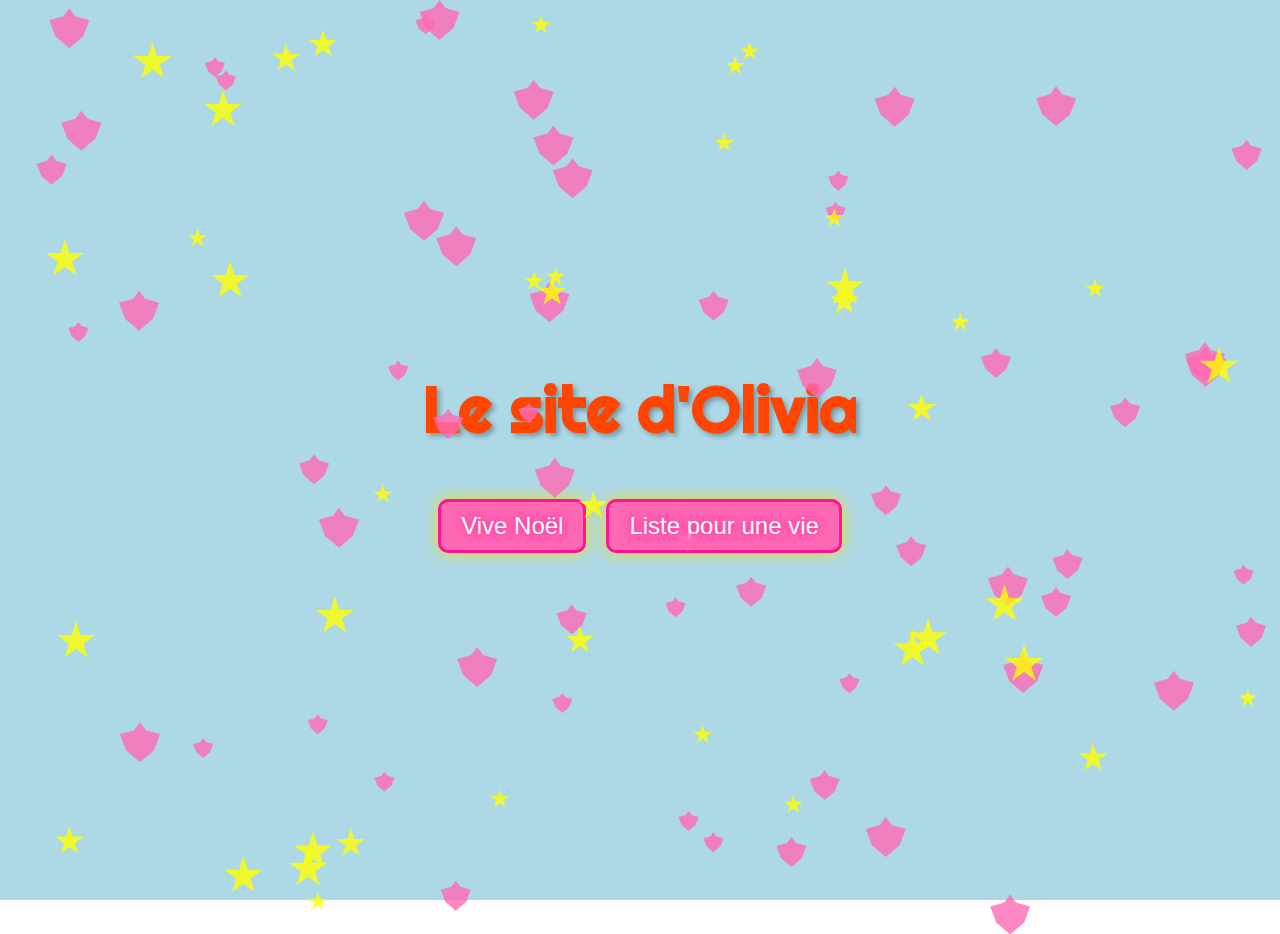
<file: index.html>
<!DOCTYPE html>
<html lang="fr">
<head>
  <meta charset="UTF-8">
  <meta name="viewport" content="width=device-width, initial-scale=1.0">
  <title>Le site d'Olivia</title>
  <link rel="stylesheet" href="style.css">
  <link href="https://fonts.googleapis.com/css2?family=Righteous&display=swap" rel="stylesheet"> <!-- Police festive -->
</head>
<body>
  <div class="homepage">
    <h1>Le site d'Olivia</h1>
    <div class="button-container">
      <a href="liste_noel.html" class="button">Vive Noël</a>
      <a href="liste_anniv.html" class="button">Liste pour une vie</a>
    </div>
        <!-- Conteneur pour les décorations -->
        <div class="decorations"></div> 

      </div>
    
      <!-- Script JavaScript pour générer les décorations -->
      <script>
        const decorationsContainer = document.querySelector('.decorations');
        const numDecorations = 100; // Nombre total d'éléments
    
        for (let i = 0; i < numDecorations; i++) {
          // Création d'une étoile ou d'un cœur
          const decoration = document.createElement('div');
          const isStar = Math.random() > 0.5; // 50% étoiles, 50% cœurs
          decoration.classList.add(isStar ? 'star' : 'heart');
          
          // Position aléatoire
          decoration.style.top = Math.random() * 100 + '%';
          decoration.style.left = Math.random() * 100 + '%';
          
          // Taille aléatoire (petite, moyenne, grande)
          const sizeClass = Math.random() > 0.7 ? 'large' : (Math.random() > 0.4 ? 'small' : 'medium');
          decoration.classList.add(sizeClass);
          
          decorationsContainer.appendChild(decoration);
        }
      </script>
    </body>
    </html>
</file>
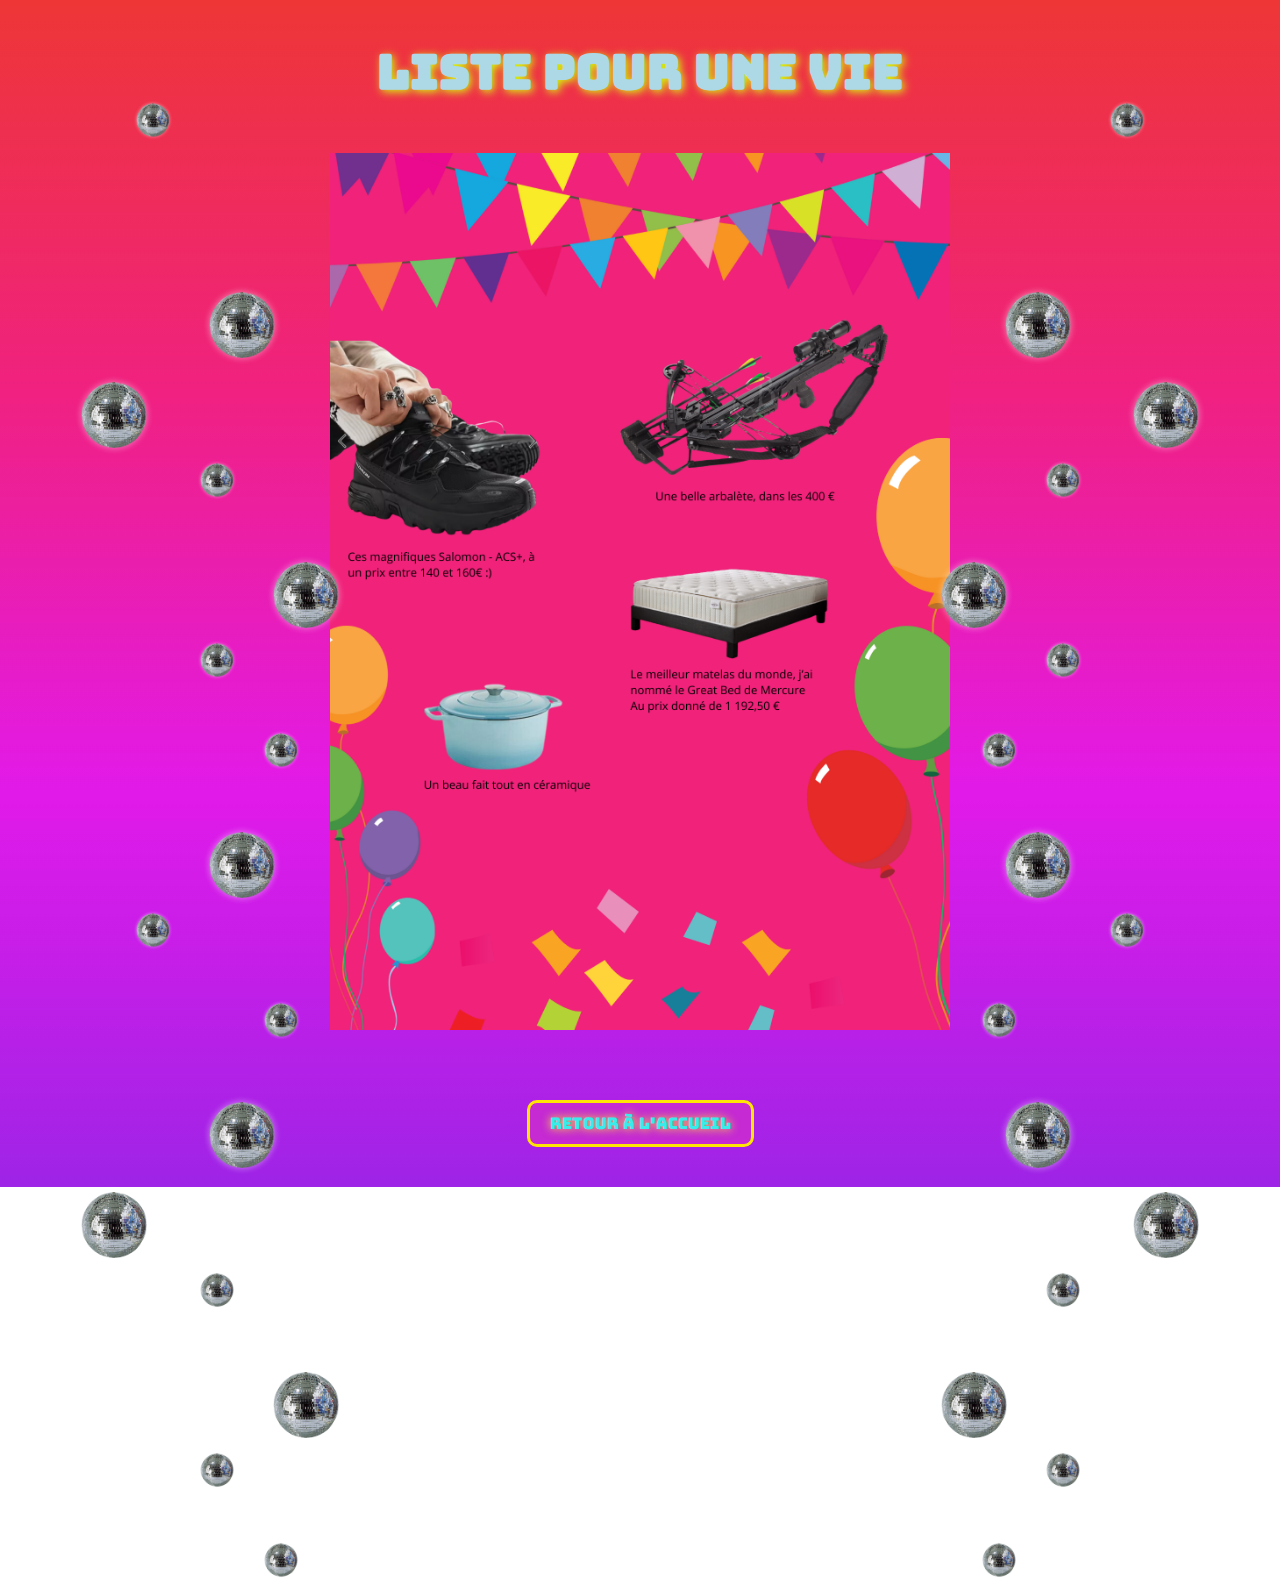
<file: liste_anniv.html>
<!DOCTYPE html>
<html lang="fr">
<head>
  <meta charset="UTF-8">
  <meta name="viewport" content="width=device-width, initial-scale=1.0">
  <title>Liste pour une vie</title>
  <link rel="stylesheet" href="style.css">
  <link href="https://fonts.googleapis.com/css2?family=Bungee&display=swap" rel="stylesheet"> <!-- Police vibrante -->
</head>
<body>
  <div class="liste-page anniv">
    <h1>Liste pour une vie</h1>
    <div class="image-container">
      <img src="images/liste_anniv.png" alt="Liste pour une vie">

      <img class="boule small left" src="boule.png" style="top: 5%; left: 10%;" />
      <img class="boule medium left" src="boule.png" style="top: 25%; left: 15%;" />
      <img class="boule medium left" src="boule.png" style="top: 35%; left: 5%;" />
      <img class="boule small left" src="boule.png" style="top: 45%; left: 15%;" />
      <img class="boule medium left" src="boule.png" style="top: 55%; left: 20%;" />
      <img class="boule small left" src="boule.png" style="top: 65%; left: 15%;" />
      <img class="boule small left" src="boule.png" style="top: 75%; left: 20%;" />
      <img class="boule medium left" src="boule.png" style="top: 85%; left: 15%;" />
      <img class="boule small left" src="boule.png" style="top: 95%; left: 10%;" />
      <img class="boule small left" src="boule.png" style="top: 105%; left: 20%;" />
      <img class="boule medium left" src="boule.png" style="top: 115%; left: 15%;" />
      <img class="boule medium left" src="boule.png" style="top: 125%; left: 5%;" />
      <img class="boule small left" src="boule.png" style="top: 135%; left: 15%;" />
      <img class="boule medium left" src="boule.png" style="top: 145%; left: 20%;" />
      <img class="boule small left" src="boule.png" style="top: 155%; left: 15%;" />
      <img class="boule small left" src="boule.png" style="top: 165%; left: 20%;" />
      
      <img class="boule small right" src="boule.png" style="top: 5%; right: 10%;" />
      <img class="boule medium right" src="boule.png" style="top: 25%; right: 15%;" />
      <img class="boule medium right" src="boule.png" style="top: 35%; right: 5%;" />
      <img class="boule small right" src="boule.png" style="top: 45%; right: 15%;" />
      <img class="boule medium right" src="boule.png" style="top: 55%; right: 20%;" />
      <img class="boule small right" src="boule.png" style="top: 65%; right: 15%;" />
      <img class="boule small right" src="boule.png" style="top: 75%; right: 20%;" />
      <img class="boule medium right" src="boule.png" style="top: 85%; right: 15%;" />
      <img class="boule small right" src="boule.png" style="top: 95%; right: 10%;" />
      <img class="boule small right" src="boule.png" style="top: 105%; right: 20%;" />
      <img class="boule medium right" src="boule.png" style="top: 115%; right: 15%;" />
      <img class="boule medium right" src="boule.png" style="top: 125%; right: 5%;" />
      <img class="boule small right" src="boule.png" style="top: 135%; right: 15%;" />
      <img class="boule medium right" src="boule.png" style="top: 145%; right: 20%;" />
      <img class="boule small right" src="boule.png" style="top: 155%; right: 15%;" />
      <img class="boule small right" src="boule.png" style="top: 165%; right: 20%;" />

    </div>
    <a href="index.html" class="back-button anniv">Retour à l'accueil</a>

</div>
</body>
</html>
</file>
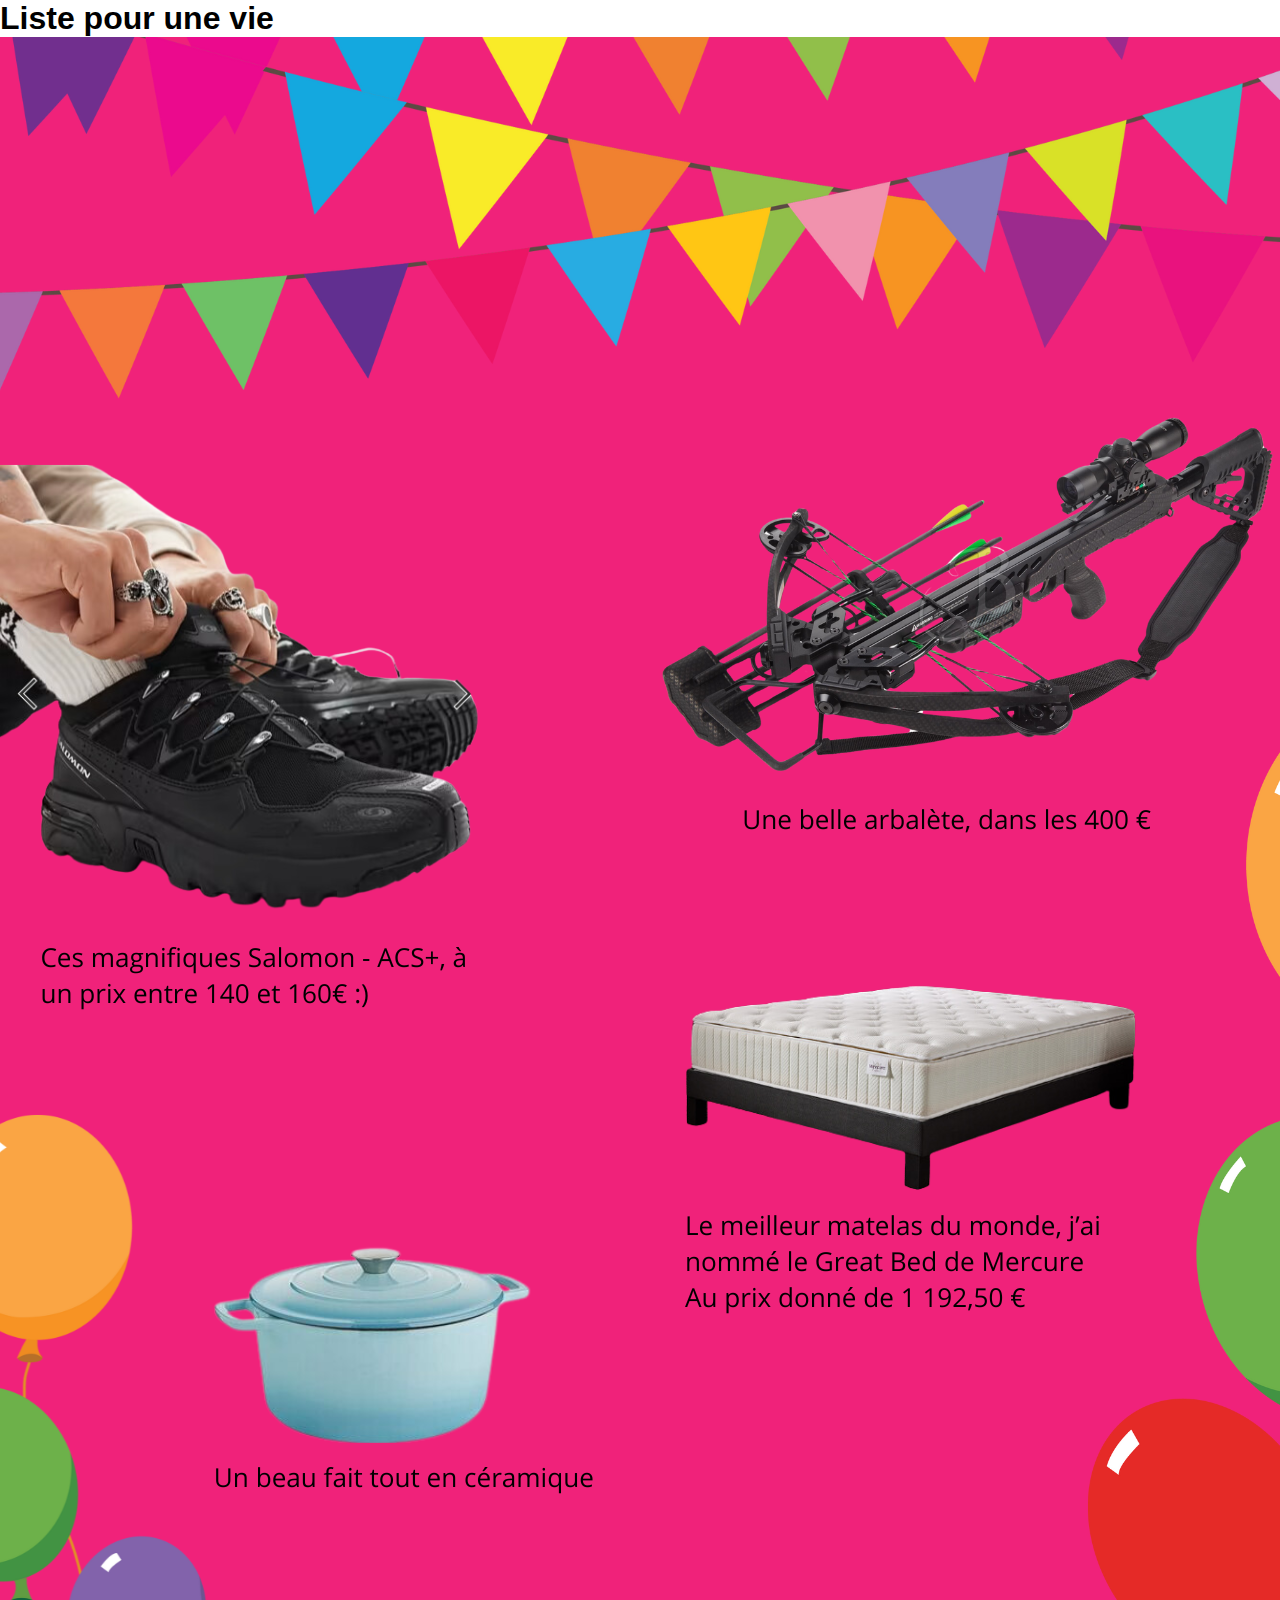
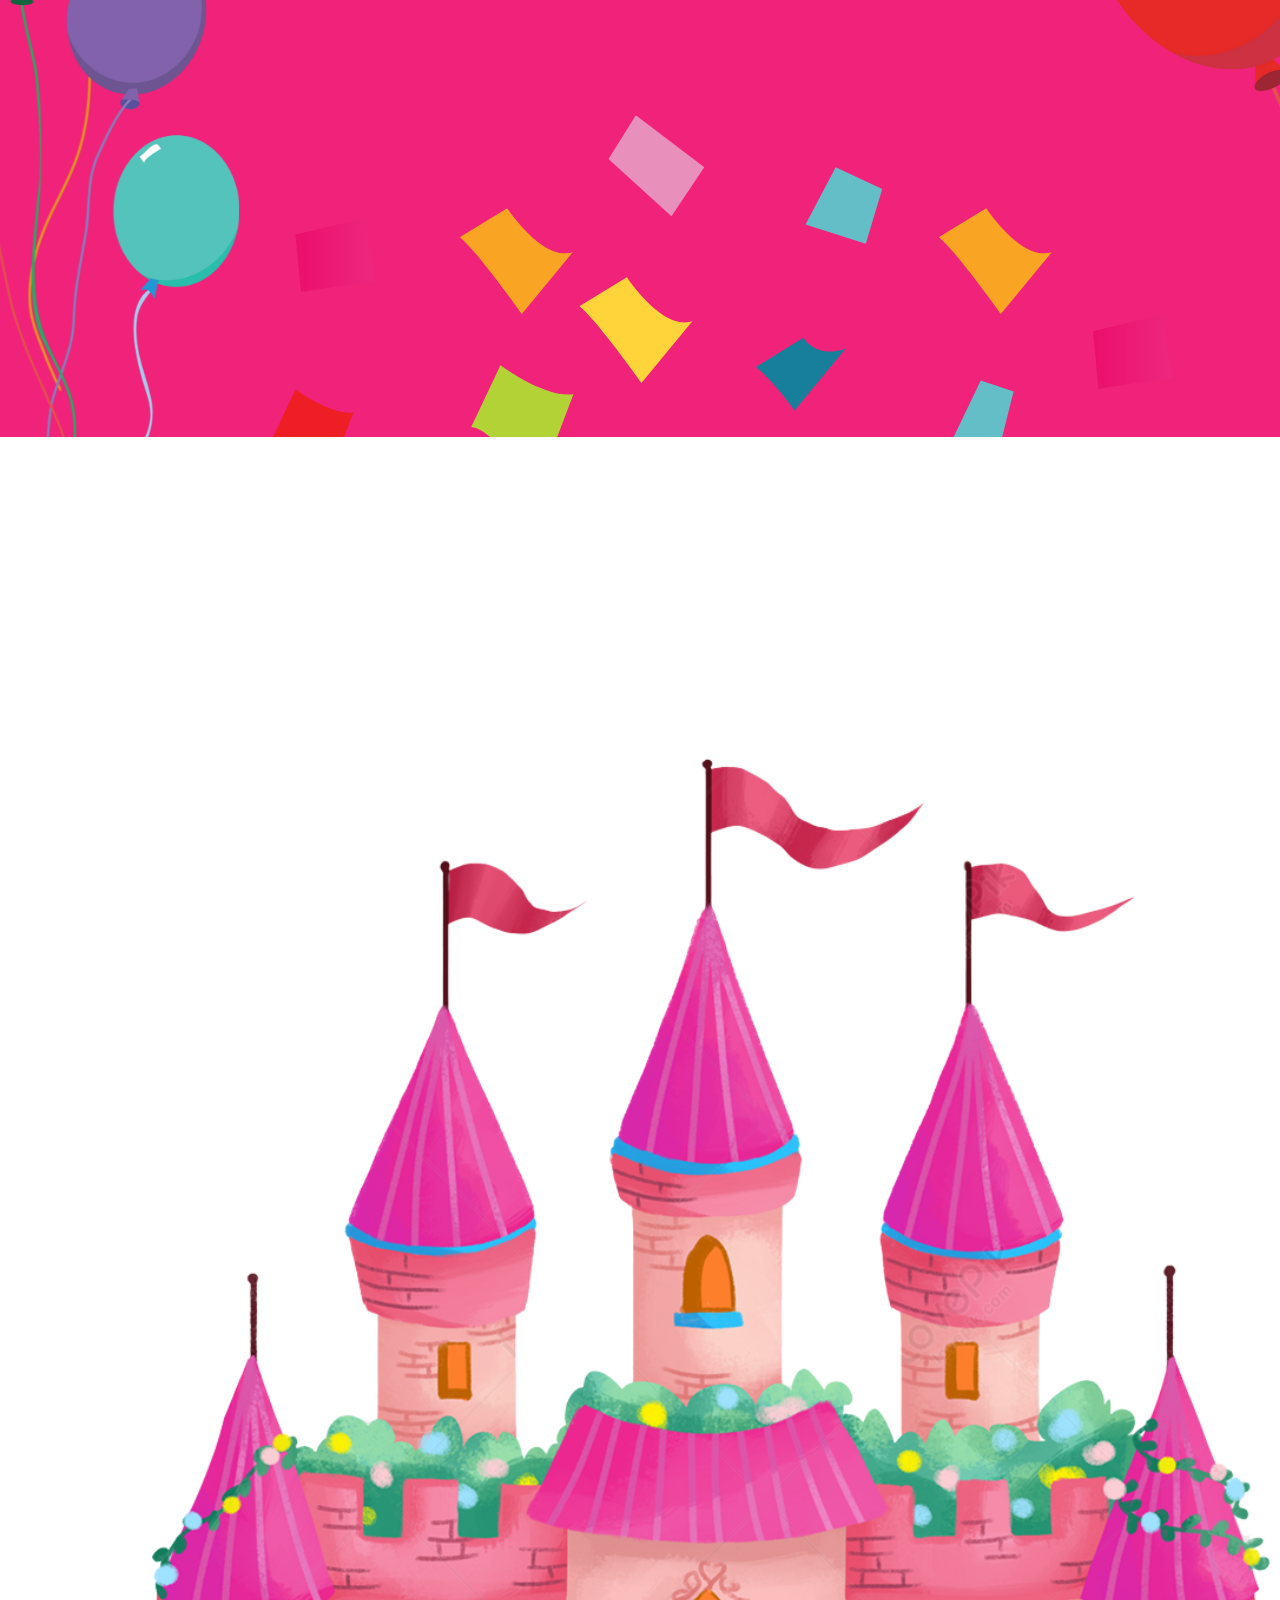
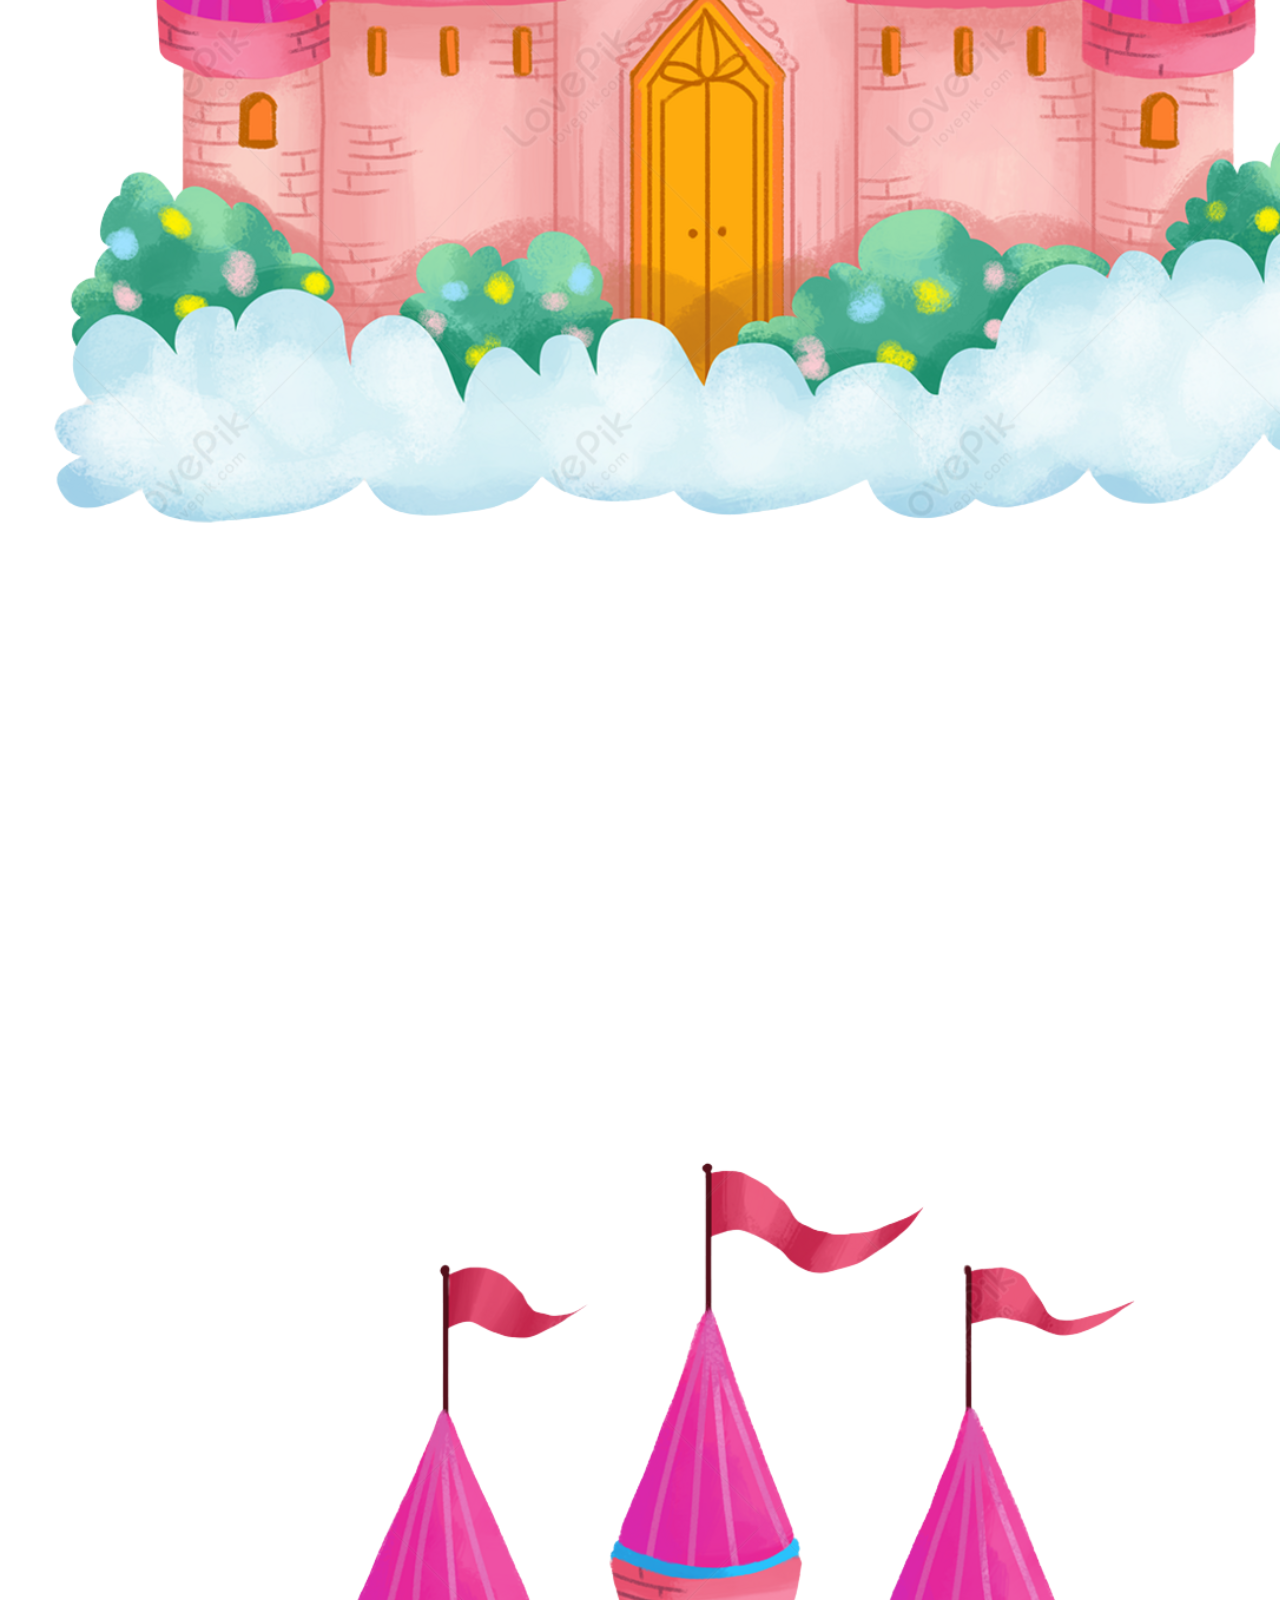
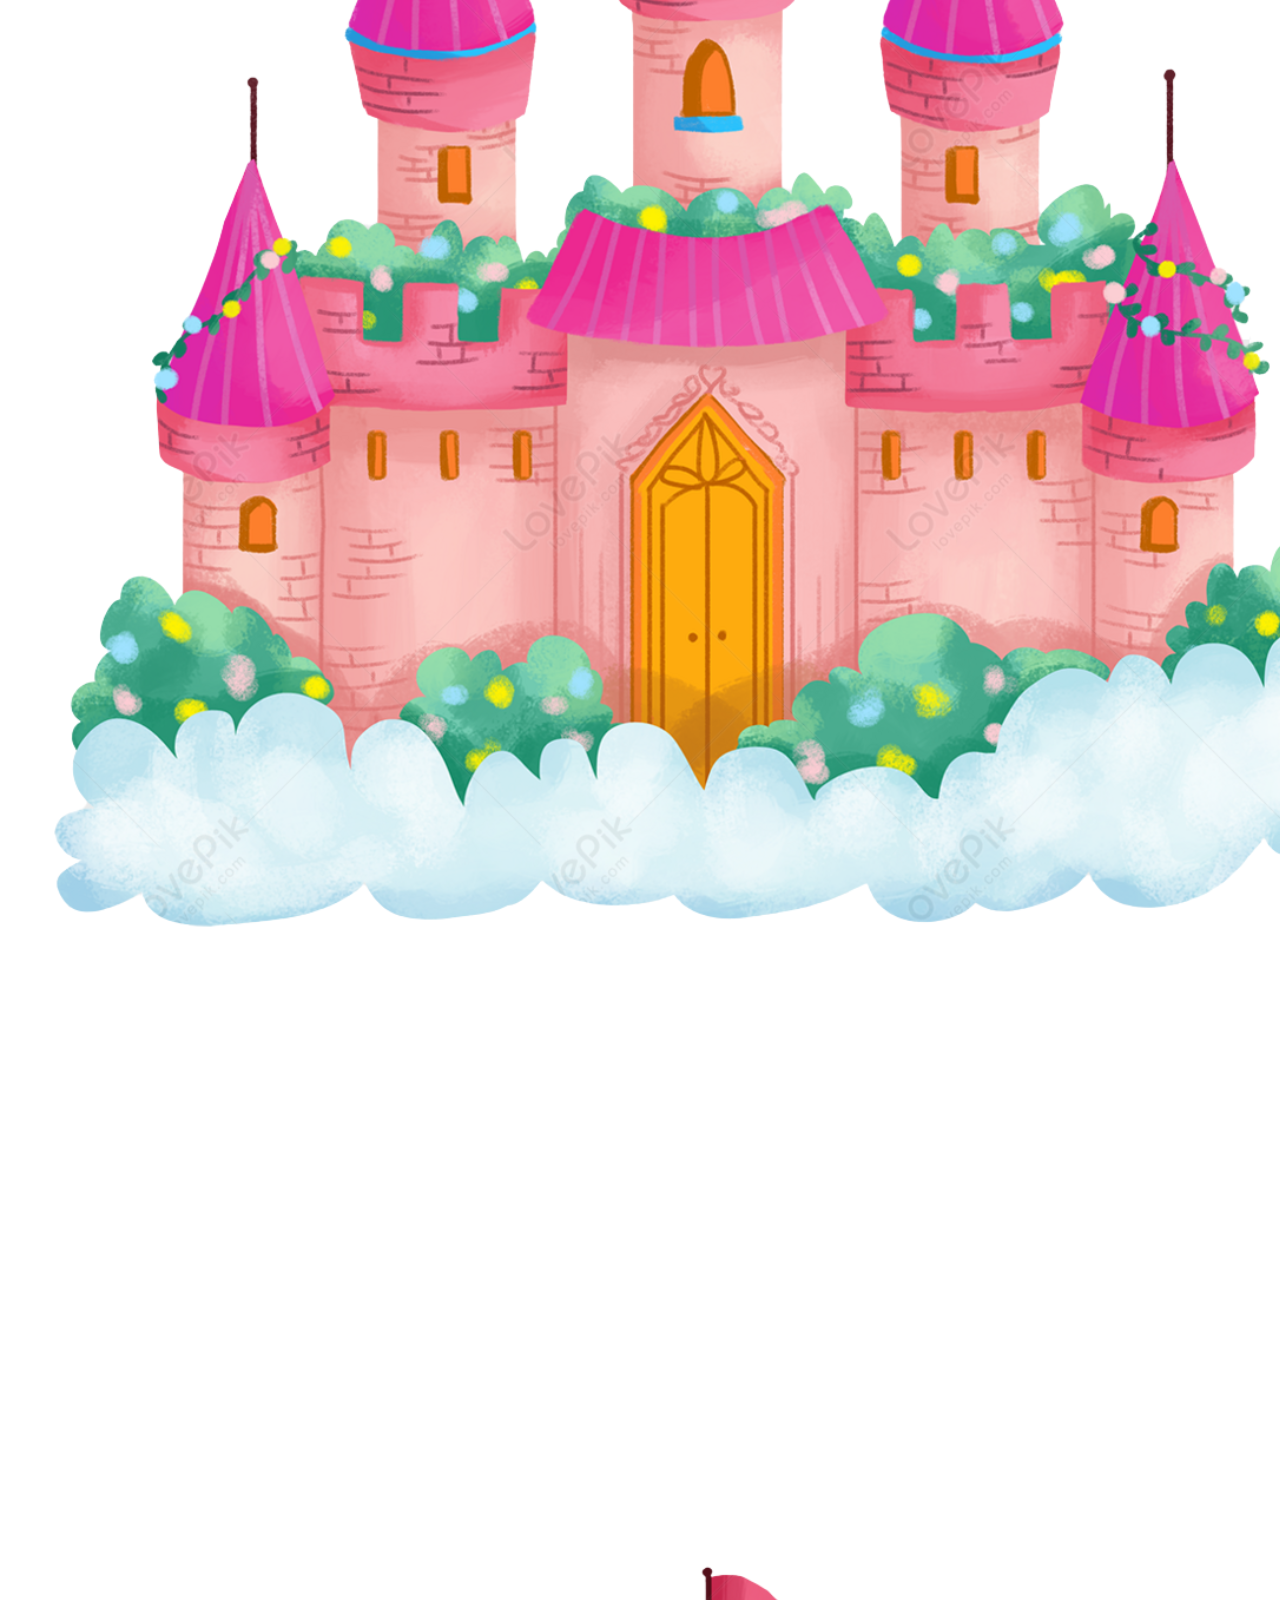
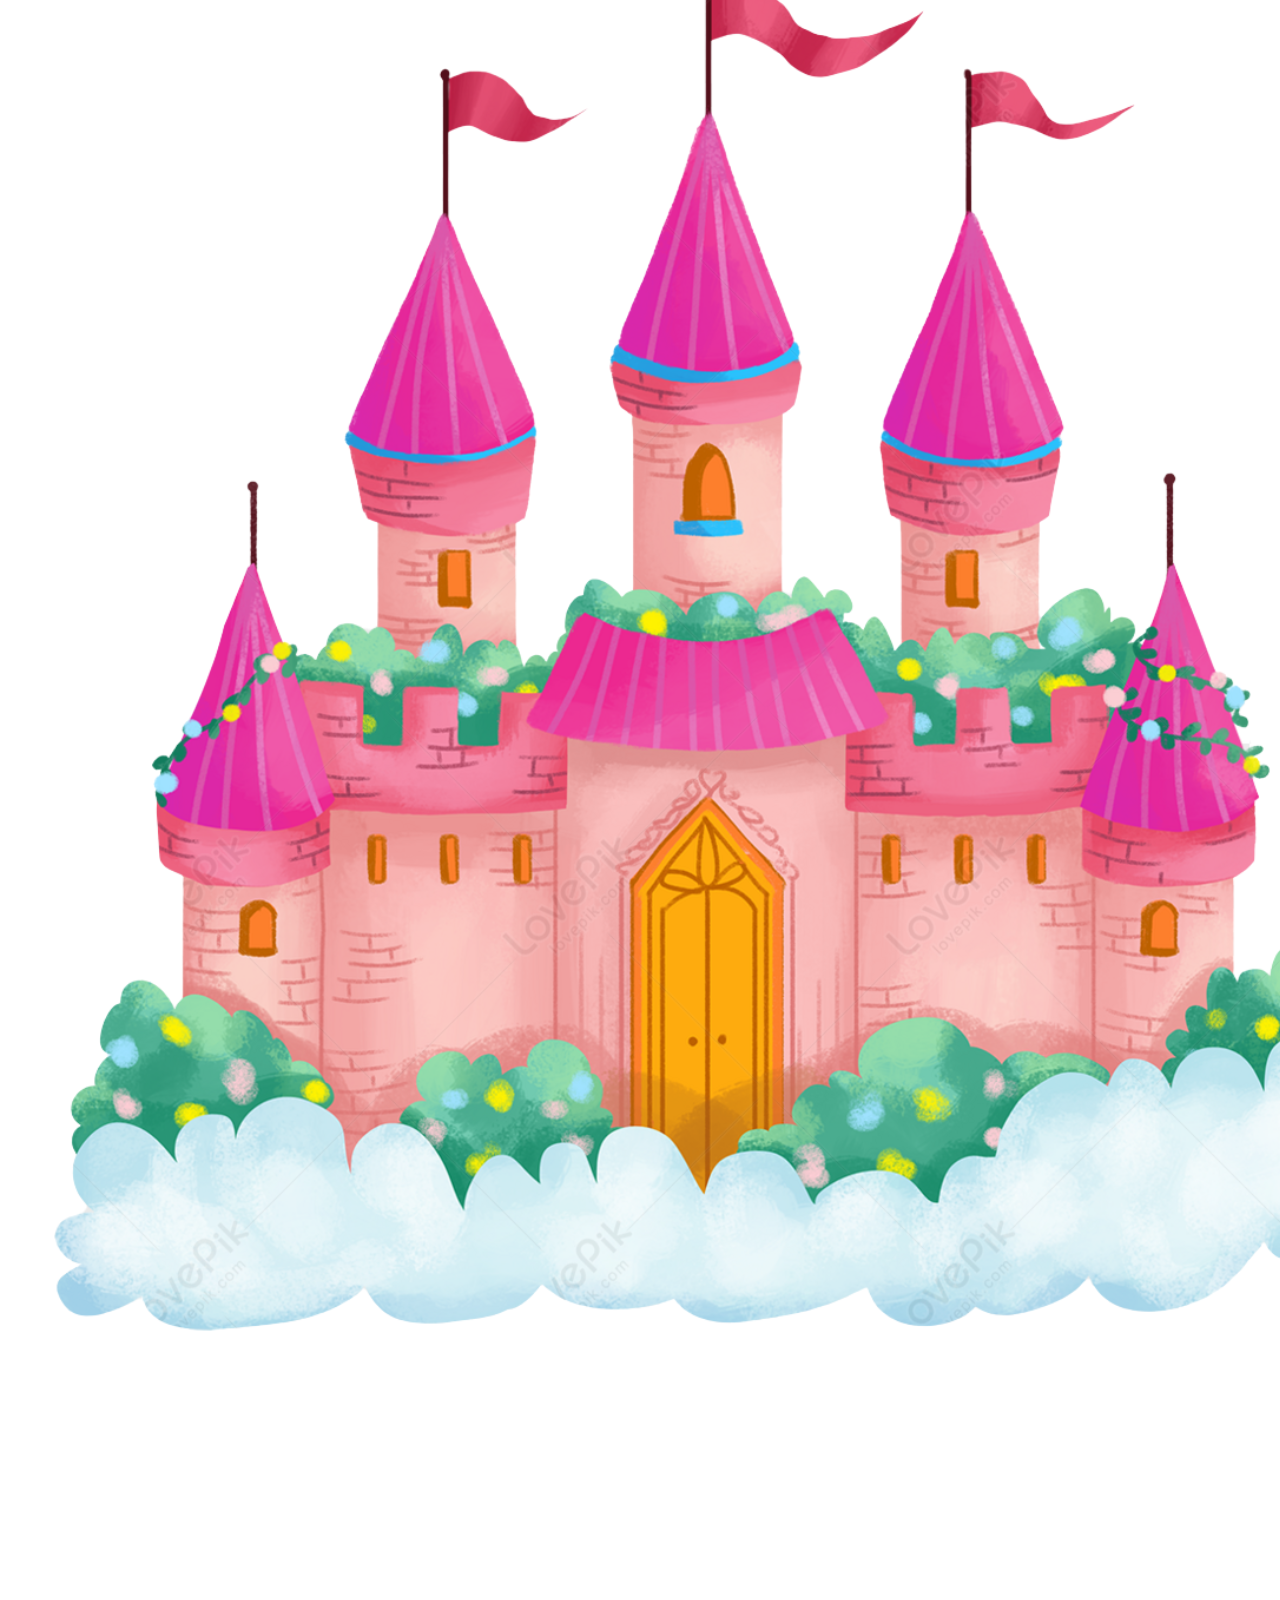
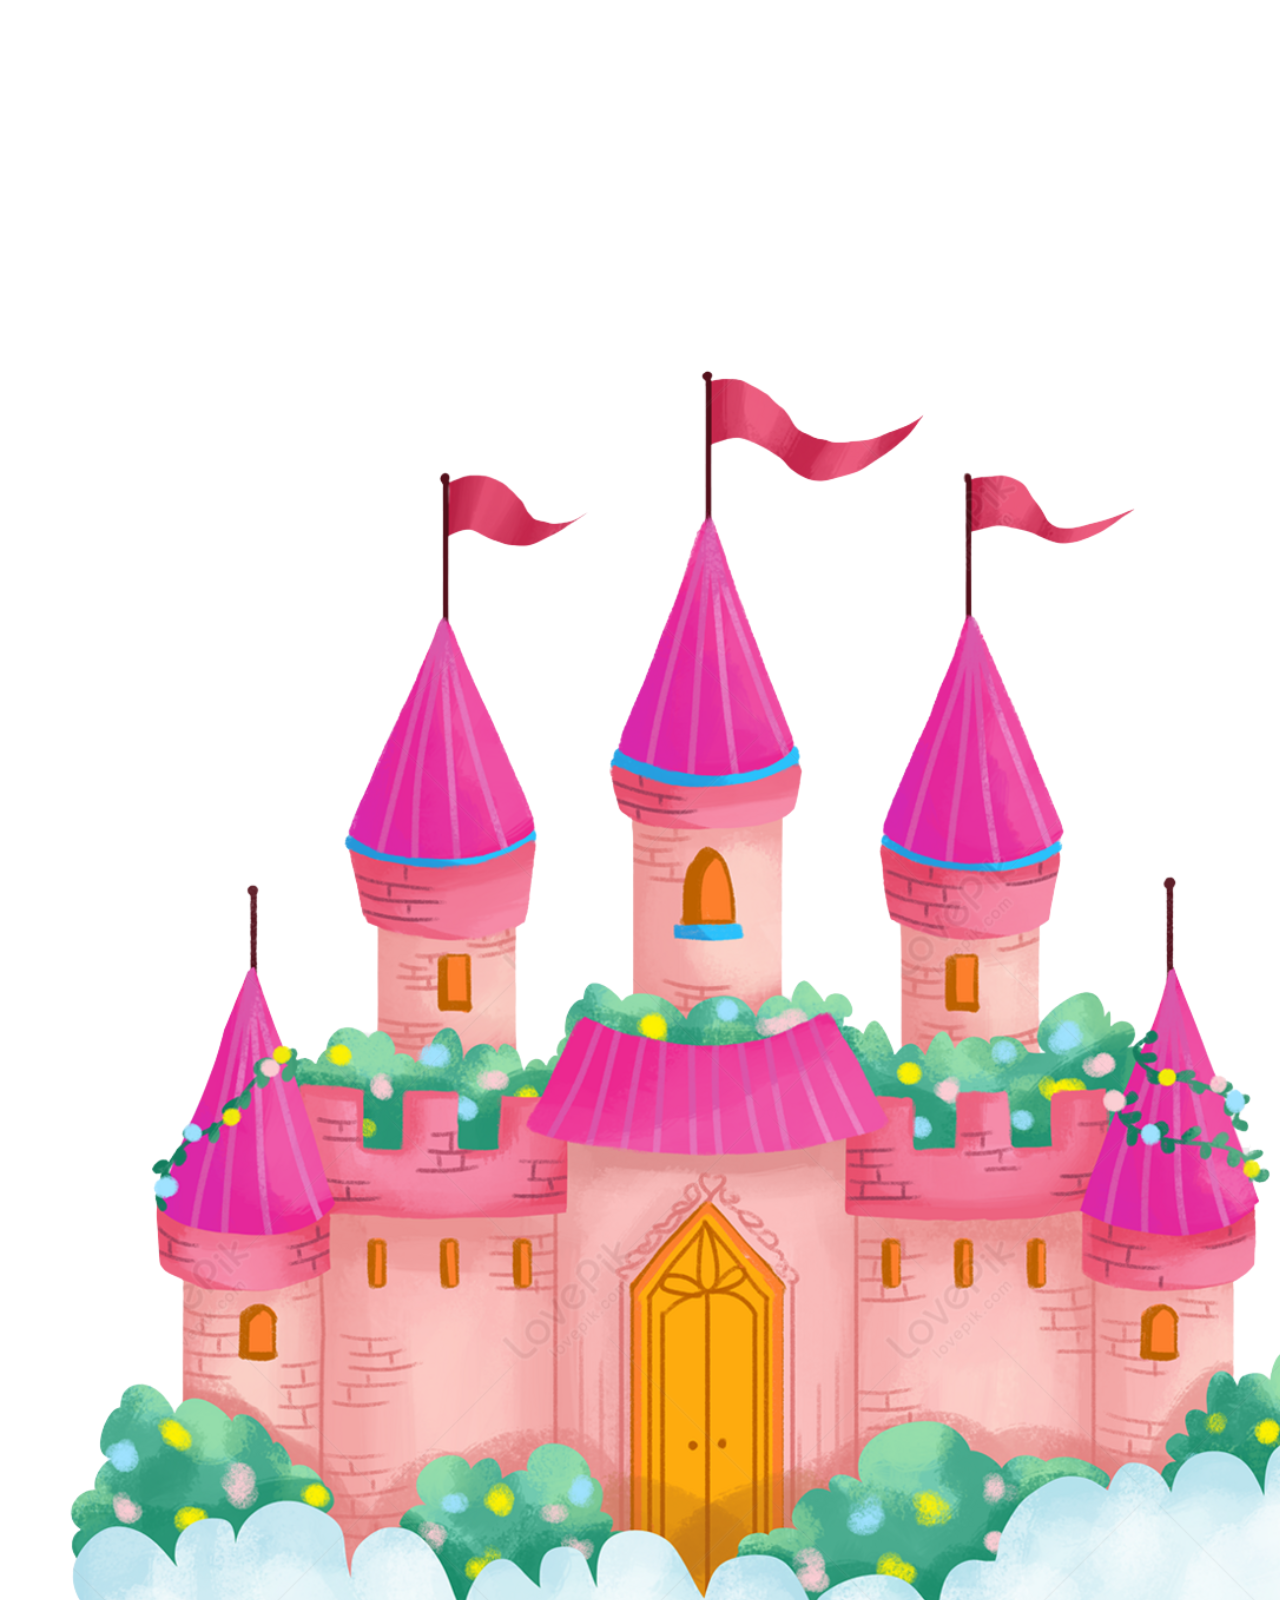
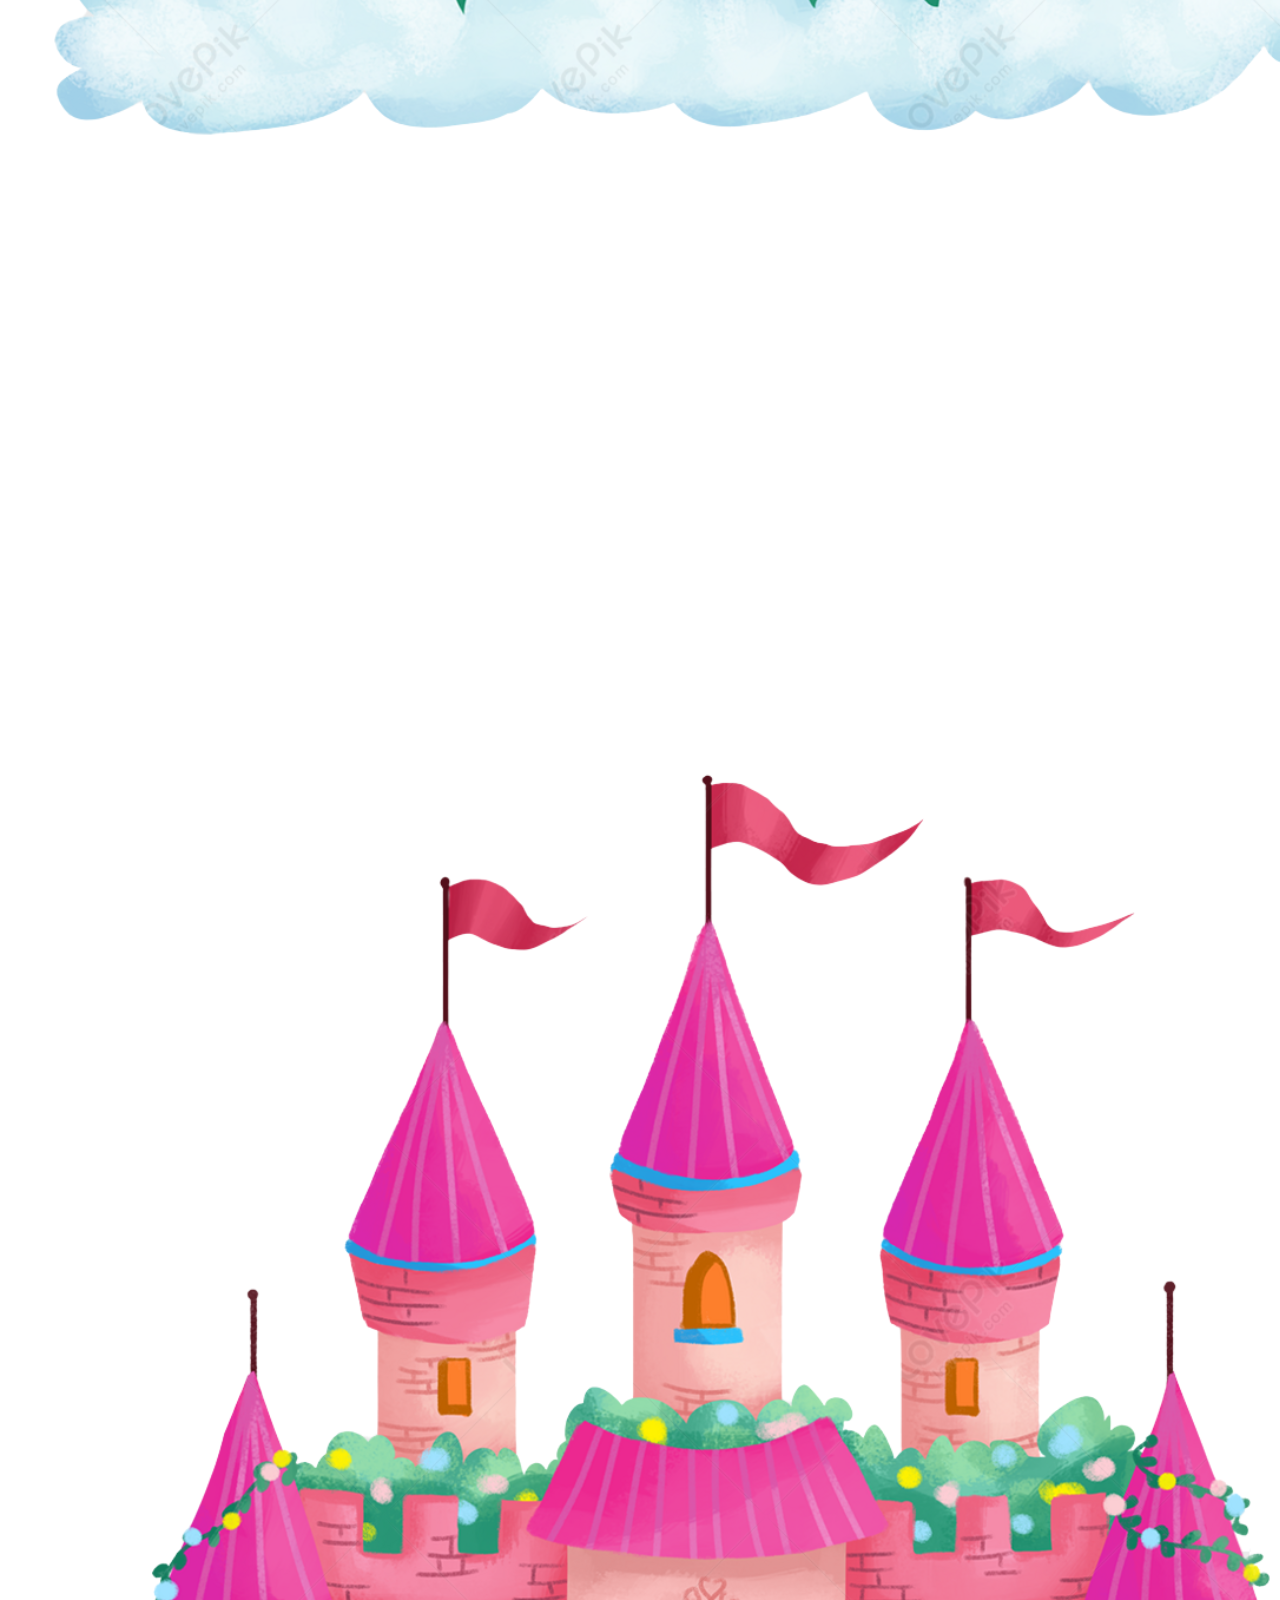
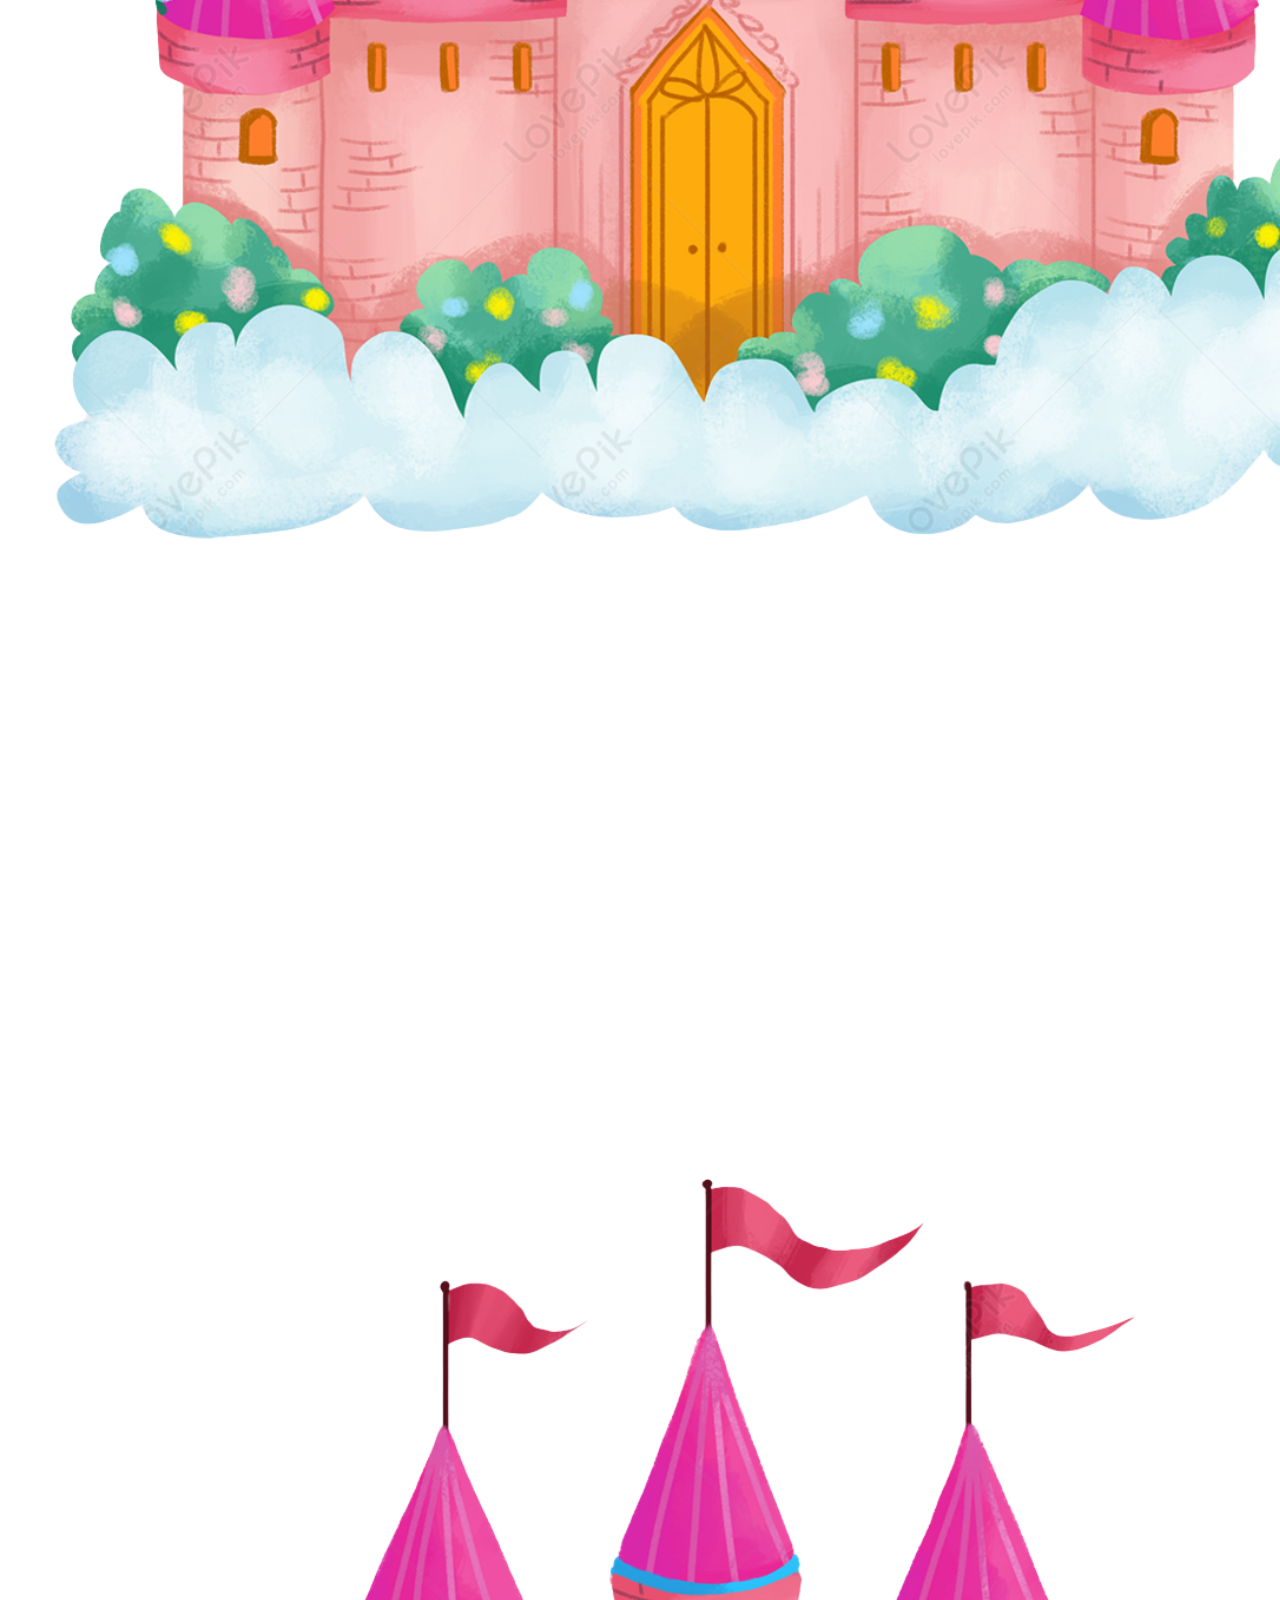
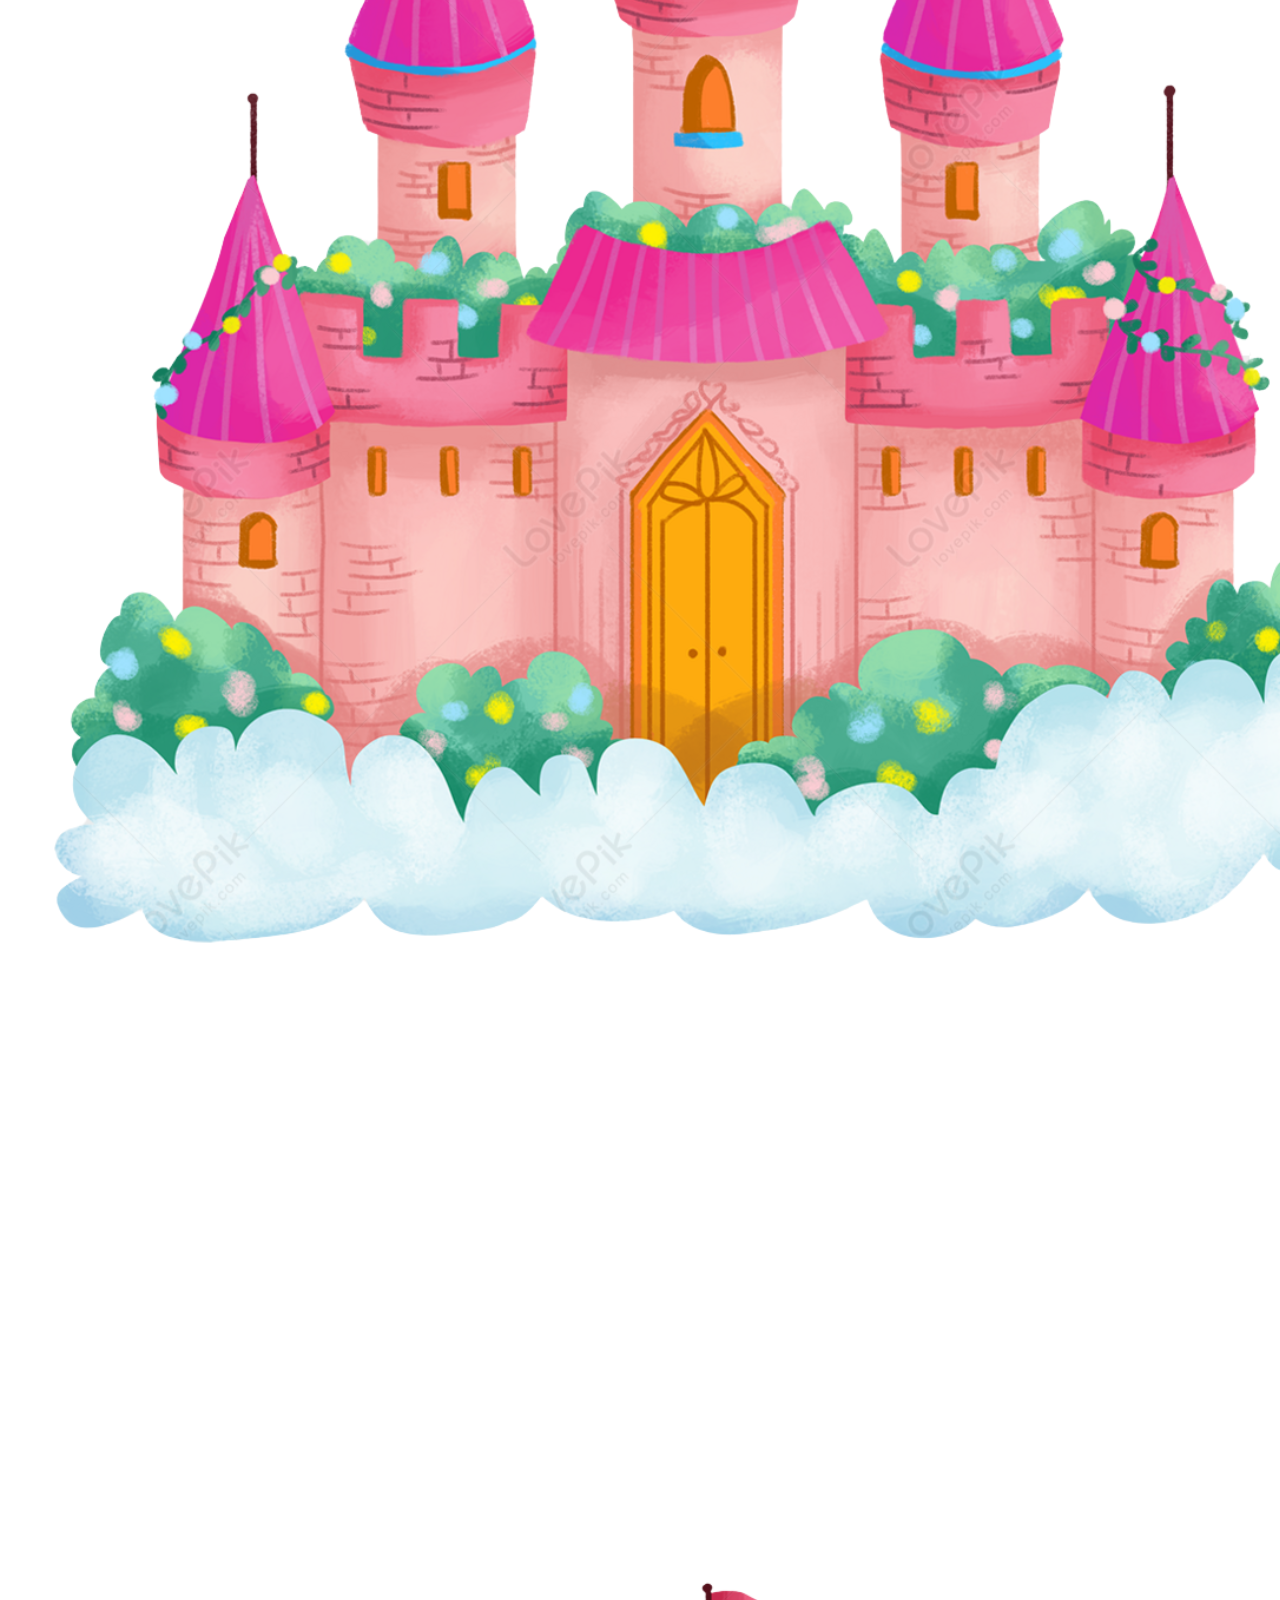
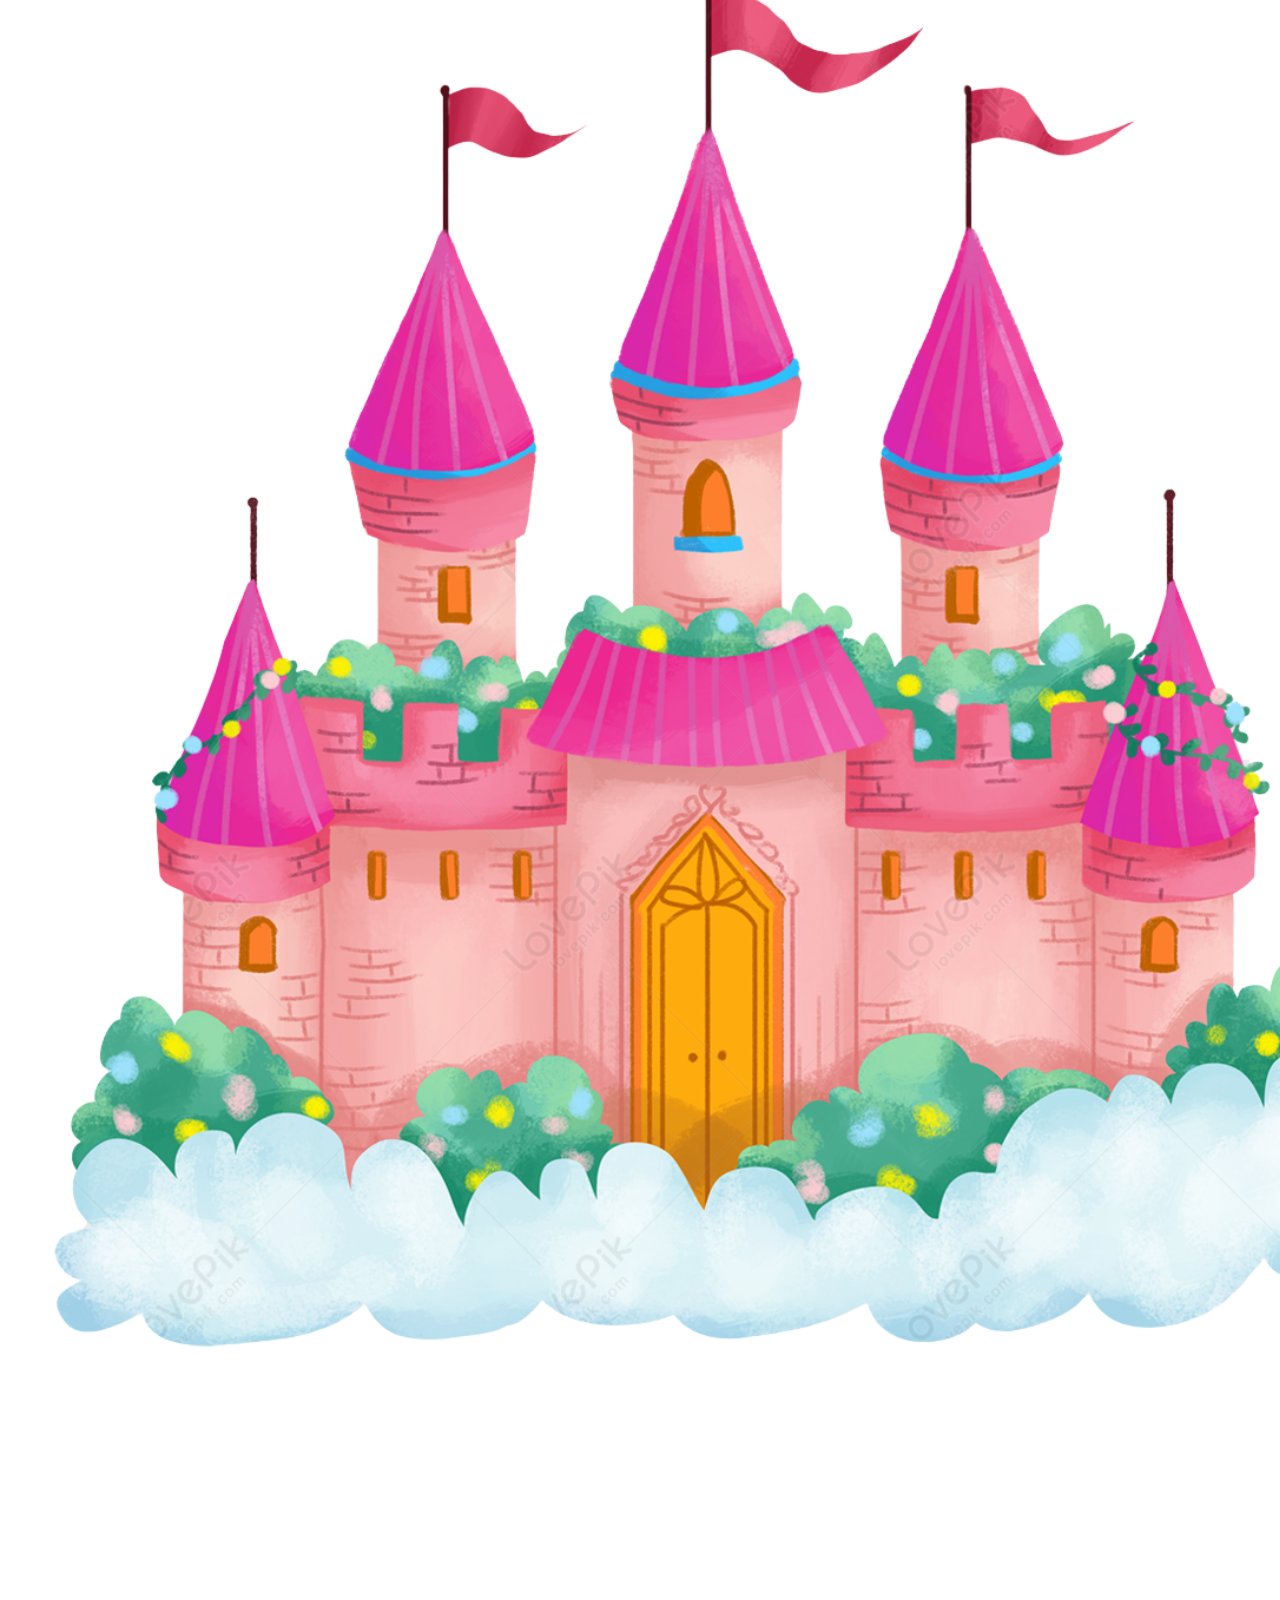
<file: liste_kdos.html>
<!DOCTYPE html>
<html lang="fr">
<head>
  <meta charset="UTF-8">
  <meta name="viewport" content="width=device-width, initial-scale=1.0">
  <title>Liste pour une vie</title>
  <link rel="stylesheet" href="style.css">
  <link href="https://fonts.googleapis.com/css2?family=Bungee&display=swap" rel="stylesheet"> <!-- Police vibrante -->
</head>
<body>
  <div class="liste-page kdos">
    <h1>Liste pour une vie</h1>
    <div class="image-container">
      <img src="images/liste_anniv.png" alt="Liste pour AnnivOliv">

      <img class="chateau small left" src="chateau.png" style="top: 5%; left: 10%;" />
      <img class="chateau medium left" src="chateau.png" style="top: 25%; left: 15%;" />
      <img class="chateau medium left" src="chateau.png" style="top: 35%; left: 5%;" />
      <img class="chateau small left" src="chateau.png" style="top: 45%; left: 15%;" />
      <img class="chateau medium left" src="chateau.png" style="top: 55%; left: 20%;" />
      <img class="chateau small left" src="chateau.png" style="top: 65%; left: 15%;" />
      <img class="chateau small left" src="chateau.png" style="top: 75%; left: 20%;" />
      <img class="chateau medium left" src="chateau.png" style="top: 85%; left: 15%;" />
      <img class="chateau small left" src="chateau.png" style="top: 95%; left: 10%;" />
      <img class="chateau small left" src="chateau.png" style="top: 105%; left: 20%;" />
      <img class="chateau medium left" src="chateau.png" style="top: 115%; left: 15%;" />
      <img class="chateau medium left" src="chateau.png" style="top: 125%; left: 5%;" />
      <img class="chateau small left" src="chateau.png" style="top: 135%; left: 15%;" />
      <img class="chateau medium left" src="chateau.png" style="top: 145%; left: 20%;" />
      <img class="chateau small left" src="chateau.png" style="top: 155%; left: 15%;" />
      <img class="chateau small left" src="chateau.png" style="top: 165%; left: 20%;" />
      
      <img class="chateau small right" src="chateau.png" style="top: 5%; right: 10%;" />
      <img class="chateau medium right" src="chateau.png" style="top: 25%; right: 15%;" />
      <img class="chateau medium right" src="chateau.png" style="top: 35%; right: 5%;" />
      <img class="chateau small right" src="chateau.png" style="top: 45%; right: 15%;" />
      <img class="chateau medium right" src="chateau.png" style="top: 55%; right: 20%;" />
      <img class="chateau small right" src="chateau.png" style="top: 65%; right: 15%;" />
      <img class="chateau small right" src="chateau.png" style="top: 75%; right: 20%;" />
      <img class="chateau medium right" src="chateau.png" style="top: 85%; right: 15%;" />
      <img class="chateau small right" src="chateau.png" style="top: 95%; right: 10%;" />
      <img class="chateau small right" src="chateau.png" style="top: 105%; right: 20%;" />
      <img class="chateau medium right" src="chateau.png" style="top: 115%; right: 15%;" />
      <img class="chateau medium right" src="chateau.png" style="top: 125%; right: 5%;" />
      <img class="chateau small right" src="chateau.png" style="top: 135%; right: 15%;" />
      <img class="chateau medium right" src="chateau.png" style="top: 145%; right: 20%;" />
      <img class="chateau small right" src="chateau.png" style="top: 155%; right: 15%;" />
      <img class="chateau small right" src="chateau.png" style="top: 165%; right: 20%;" />

    </div>
    <a href="index.html" class="back-button anniv">Retour à l'accueil</a>

</div>
</body>
</html>
</file>
<file: style.css>
/* ---------- STYLES GÉNÉRAUX ---------- */
body {
  margin: 0;
  padding: 0;
  font-family: Arial, sans-serif;
}

h1 {
  margin: 0;
  padding: 0;
}

.button-container {
  display: flex;
  justify-content: center;
  gap: 20px;
  margin-top: 50px;
}

.button {
  font-size: 1.5rem;
  padding: 10px 20px;
  text-decoration: none;
  border: 3px solid #ff1493;
  border-radius: 10px;
  background-color: #ff69b4;
  color: white;
  text-shadow: 0 0 10px #ff1493, 0 0 20px #ff69b4;
  box-shadow: 0 0 15px #ecdf21;
  transition: transform 0.2s, box-shadow 0.3s;
}

.button:hover {
  transform: scale(1.1);
  box-shadow: 0 0 30px #eeff00, 0 0 50px #dacc14;
}

/* ---------- PAGE D'ACCUEIL ---------- */
.homepage {
  display: flex;
  flex-direction: column;
  align-items: center;
  justify-content: center; /* Ajoute cette ligne pour centrer verticalement */
  height: 100vh; /* Assure que la hauteur de la page couvre tout l'écran */
  background-color: lightblue;
}

.homepage h1 {
  font-size: 4rem;
  font-family: 'Righteous', cursive;
  text-align: center;
  margin-top: 20px;
  color: #ff4500;
  text-shadow: 3px 3px 5px rgba(0, 0, 0, 0.3);
}

/* ---------- STYLES POUR L'ANIMATION FLOTTEUR DES CŒURS ET ÉTOILES ---------- */

@keyframes float {
  0%, 100% { transform: translateY(0); }
  50% { transform: translateY(-10px); }
}

/* Effet flottant pour les étoiles et les cœurs */
.decorations .star, .decorations .heart {
  position: absolute;
  opacity: 0.8;
  animation: float 5s ease-in-out infinite; /* Animation qui dure 5 secondes */
  pointer-events: none;
  z-index: 1; /* S'assure que les décorations sont visibles */
}

/* Pour les étoiles */
.star {
  background-color: yellow;
  clip-path: polygon(50% 0%, 61% 35%, 98% 35%, 68% 57%, 79% 91%, 50% 70%, 21% 91%, 32% 57%, 2% 35%, 39% 35%);
}

/* Pour les cœurs : forme avec before et after pour créer le bas du cœur */
.heart {
  position: relative;
  width: 30px; /* Taille de base du cœur */
  height: 30px;
  background-color: #ff69b4;
  clip-path: polygon(50% 0%, 0% 50%, 50% 100%, 100% 50%); /* Forme du cœur */
}

.heart::before, .heart::after {
  content: '';
  position: absolute;
  width: 30px;
  height: 30px;
  background-color: #ff69b4;
  border-radius: 50%; /* Forme arrondie pour créer les "lobes" du cœur */
}

.heart::before {
  left: -15px; /* Décalage à gauche */
  top: 0;
}

.heart::after {
  right: -15px; /* Décalage à droite */
  top: 0;
}

.decorations .star, .decorations .heart {
  position: absolute;
  opacity: 0.8;
  animation: float 5s ease-in-out infinite; /* Animation qui dure 5 secondes */
  pointer-events: none;
  z-index: 1; /* S'assure que les décorations sont visibles */
}

/* Différentes tailles pour les étoiles et cœurs */
.star.small, .heart.small { width: 20px; height: 20px; }
.star.medium, .heart.medium { width: 30px; height: 30px; }
.star.large, .heart.large { width: 40px; height: 40px; }

/* Décorations spécifiques : Étoiles et Cœurs */
.star {
  background-color: yellow;
  clip-path: polygon(50% 0%, 61% 35%, 98% 35%, 68% 57%, 79% 91%, 50% 70%, 21% 91%, 32% 57%, 2% 35%, 39% 35%);
}

.heart {
  background-color: #ff69b4;
  clip-path: polygon(50% 0%, 65% 20%, 100% 30%, 85% 70%, 50% 100%, 15% 70%, 0 30%, 35% 20%);
}

/* ---------- PAGE "VIVE NOËL" ---------- */
html, body {
  height: 100%; /* Permet à la page de prendre toute la hauteur */
  margin: 0; /* Évite les marges par défaut du navigateur */
}

.liste-page.noel {
  background: linear-gradient(to bottom, rgb(228, 51, 51), rgb(235, 163, 31), brown, rgb(5, 117, 5));
  min-height: 100vh; /* S'assure que le fond couvre toute la hauteur de la page */
  padding: 20px;
}

.liste-page.noel h1 {
  font-family: 'Mountains of Christmas', cursive;
  font-size: 3rem;
  color: white;
  text-align: center;
  margin-top: 20px;
  text-shadow: 2px 2px 5px rgba(0, 0, 0, 0.5);
}

.liste-page.noel .image-container img {
  display: block;
  margin: 50px auto; /* Centrer horizontalement avec une marge autour */
  max-width: 50%; /* Ajuste la largeur pour la réduire */
  height: auto; /* Garde la proportion de l'image */
}

.liste-page.noel .sapin {
  position: absolute;
  width: 50px;
  height: 80px;
  background-color: green;
  clip-path: polygon(50% 0%, 100% 100%, 0 100%);
  box-shadow: 0 0 10px rgba(0, 128, 0, 0.7);
}

.liste-page.noel .sapin.small {
  width: 30px;
  height: 50px;
}

.liste-page.noel .sapin.left { left: 10px; }
.liste-page.noel .sapin.right { right: 10px; }

.back-button.noel {
  display: inline-block; /* Assurez-vous que le bouton prend la taille du contenu */
  text-align: center;
  font-size: 1rem;
  padding: 10px 20px;
  background-color: red;
  border: 3px solid #ff4500;
  text-shadow: 0 0 10px #ff4500;
  color: white;
  text-decoration: none;
  border-radius: 10px;
  font-family: 'Mountains of Christmas', cursive; /* Applique la même police que le titre */
  width: auto; /* La largeur est maintenant automatiquement ajustée selon le contenu */
  margin: 20px auto; /* Centrer horizontalement avec auto et ajouter de l'espace vertical */
}

/* Ajout de style pour centrer le conteneur parent */
.liste-page.noel {
  display: flex;
  justify-content: center; /* Centre les éléments horizontaux */
  align-items: center; /* Centre les éléments verticalement */
  flex-direction: column; /* Aligne les éléments en colonne */
}

/* Style du bouton */
.back-button.noel {
  font-size: 1rem;
  padding: 10px 20px;
  background-color: red;
  border: 3px solid #ff4500;
  text-shadow: 0 0 10px #ff4500;
  color: white;
  text-decoration: none;
  border-radius: 10px;
  font-family: 'Mountains of Christmas', cursive; /* Applique la même police que le titre */
  width: auto; /* La largeur est automatiquement ajustée selon le contenu */
  margin: 20px; /* Ajoute un peu d'espace autour du bouton */
}


/* ---------- PAGE "LISTE POUR UNE VIE" ---------- */
@import url('https://fonts.googleapis.com/css2?family=Bungee&display=swap');

html, body {
  height: 100%; /* Permet à la page de prendre toute la hauteur */
  margin: 0; /* Évite les marges par défaut du navigateur */
}

.liste-page.anniv {
  background: linear-gradient(to bottom, rgb(238, 54, 54), rgb(240, 33, 129), rgb(226, 26, 233), rgb(158, 36, 230));
  min-height: 100vh; /* S'assure que le fond couvre toute la hauteur de la page */
  padding: 20px;
}

.liste-page.anniv h1 {
  font-family: 'Bungee', cursive;
  font-size: 3rem;
  color: lightblue;
  text-align: center;
  margin-top: 20px;
  text-shadow: 2px 2px 8px rgb(213, 248, 15);
}

.liste-page.anniv .image-container img {
  display: block;
  margin: 50px auto;
  max-width: 50%;
  height: auto;
}

.boule {
  position: absolute; /* Pour positionner les boules avec "top" et "left"/"right" */
  width: auto; /* Laisse l'image à sa taille naturelle ou ajuste-la si nécessaire */
  height: auto;
}

.boule.small {
  width: 50px; /* Ajuste la taille de l'image si nécessaire */
  height: auto; /* La hauteur s'adapte à la largeur */
}

.boule.medium {
  width: 100px; /* Ajuste la taille de l'image si nécessaire */
  height: auto;
}

.boule.left {
  left: 10;
}
.boule.right {
  right: 10;
}

/* Sélecteur plus spécifique pour le bouton de la page anniv */
.liste-page.anniv .back-button {
  font-family: 'Bungee', cursive;
  font-size: 1rem;
  padding: 10px 20px;
  background-color: rgb(197, 42, 211);
  border: 3px solid #ffe605;
  text-shadow: 0 0 10px #fffb1c;
  color: rgb(57, 235, 235);
  text-decoration: none;
  border-radius: 10px;
  margin: 20px auto;
  width: auto;
}

/* Ajout de style pour centrer le conteneur parent */
.liste-page.anniv {
  display: flex;
  justify-content: center; /* Centre les éléments horizontaux */
  align-items: center; /* Centre les éléments verticalement */
  flex-direction: column; /* Aligne les éléments en colonne */
}
</file>
